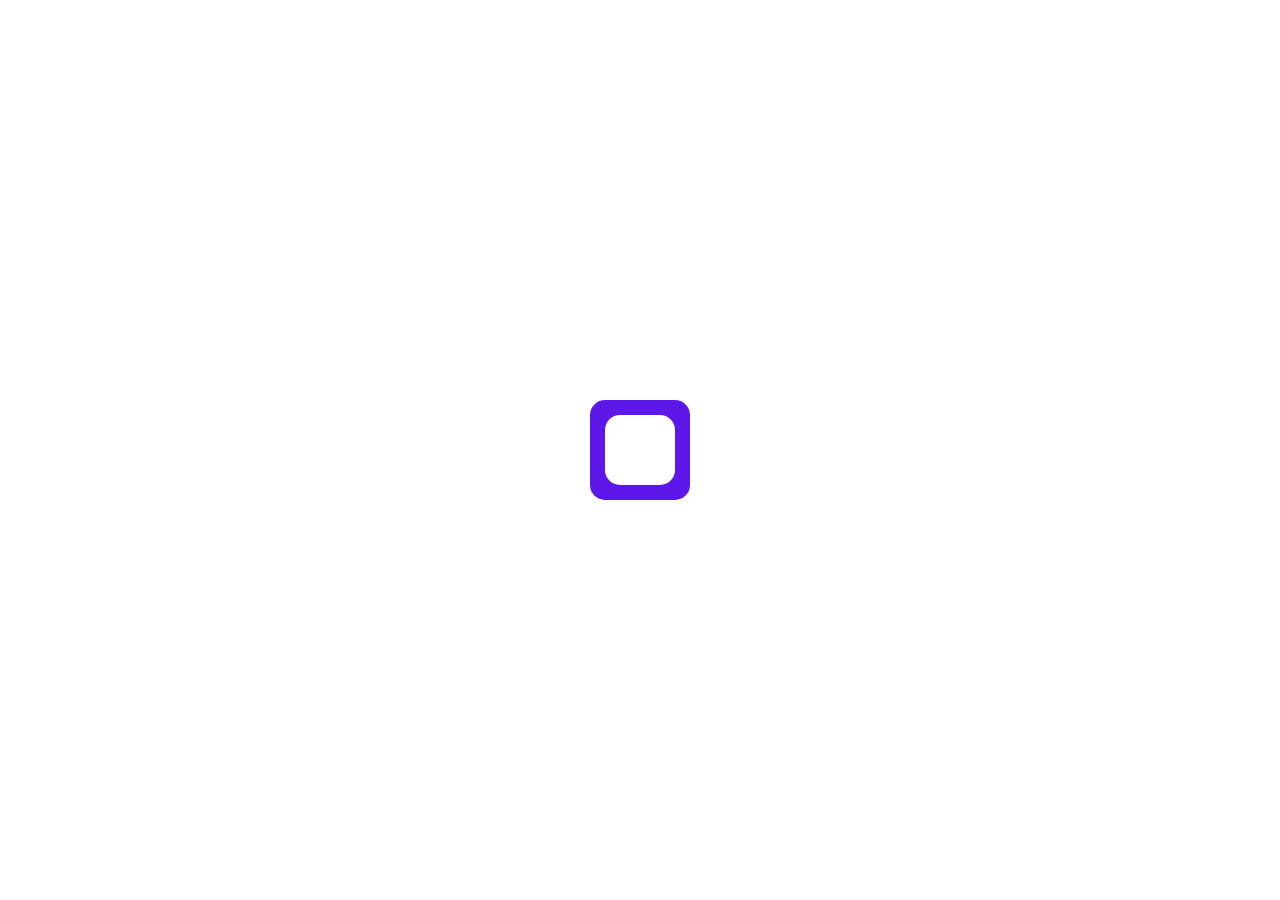
<file: AnimatedCheckbox/index.html>
<!DOCTYPE html>
<html>
    <head>
        <link rel="stylesheet" href="css/style.css">
    </head>
    <body>
        <input type="checkbox" id="_checkbox">
        <label for="_checkbox">
            <div class="tick_mark"></div>
        </label>
    </body>
</html>
</file>
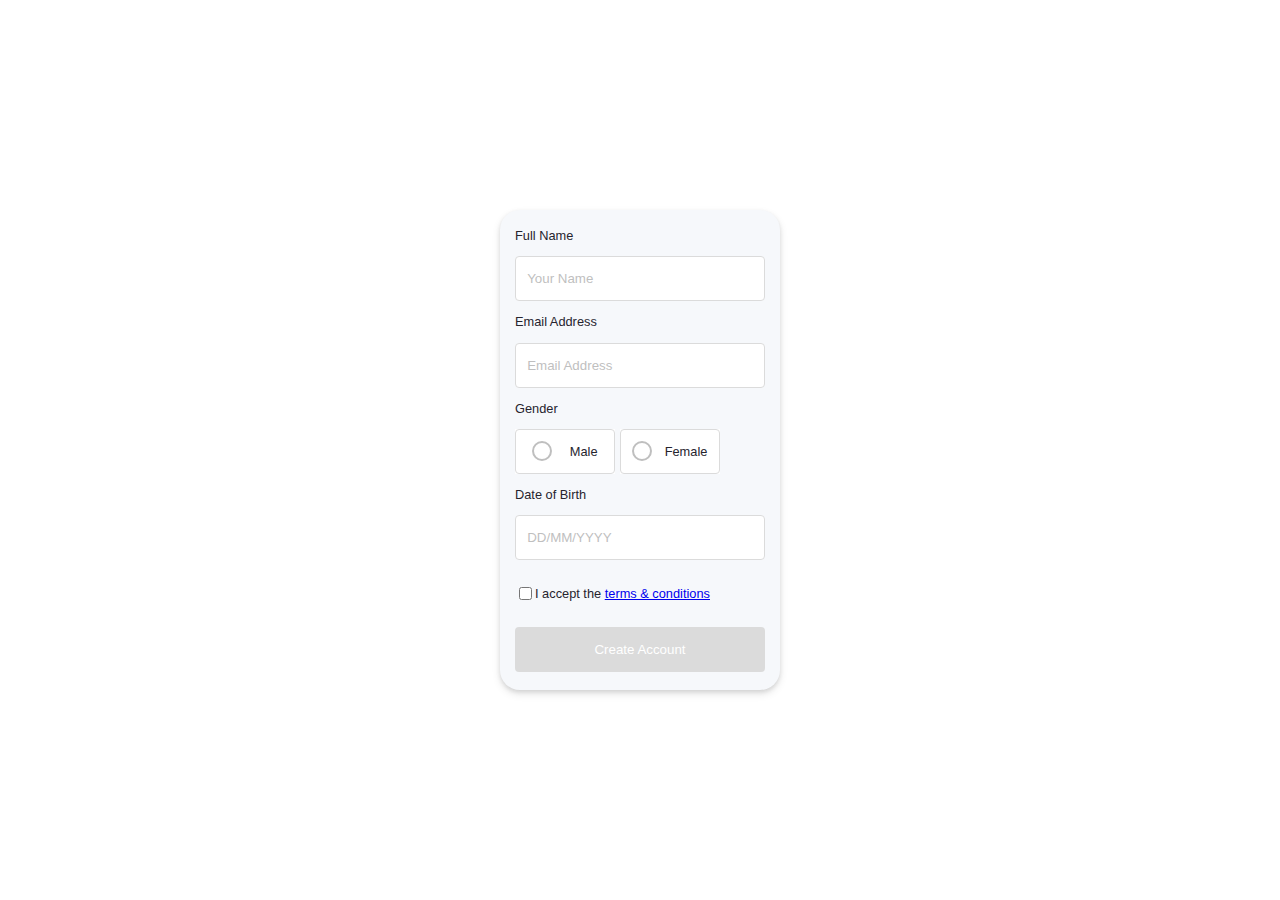
<file: RegistrationForm/index.html>
<html lang="en">
  <head>
    <meta charset="UTF-8" />
    <meta http-equiv="X-UA-Compatible" content="IE=edge" />
    <meta name="viewport" content="width=device-width, initial-scale=1.0" />
    <link rel="stylesheet" href="style.css" />
    <title>Registration Form</title>
  </head>
  <body>
    <div class="container">
      <div class="inputs">
        <label for="name">Full Name</label>
        <input
          type="text"
          placeholder="Your Name"
          name="name"
          class="input-field"
        />
        <label for="email">Email Address</label>
        <input
          type="email"
          placeholder="Email Address"
          name="email"
          class="input-field"
        />
        <label>Gender</label>
        <div class="radio-btn">
          <label>
            <input type="radio" name="gender" value="male" />
            <span class="mark"></span>
            <span class="btn-border"></span>
            Male
          </label>
          <label>
            <input type="radio" name="gender" value="female" />
            <span class="mark"></span>
            <span class="btn-border"></span>
            Female
          </label>
        </div>
        <label>Date of Birth</label>
        <input type="number" placeholder="DD/MM/YYYY" class="input-field" />
        <div class="text">
          <input type="checkbox" class="checkbox-accept" />
          <p>I accept the <a href="#">terms & conditions</a></p>
        </div>
        <div class="btn">
          <button>Create Account</button>
        </div>
      </div>
    </div>
  </body>
</html>
</file>
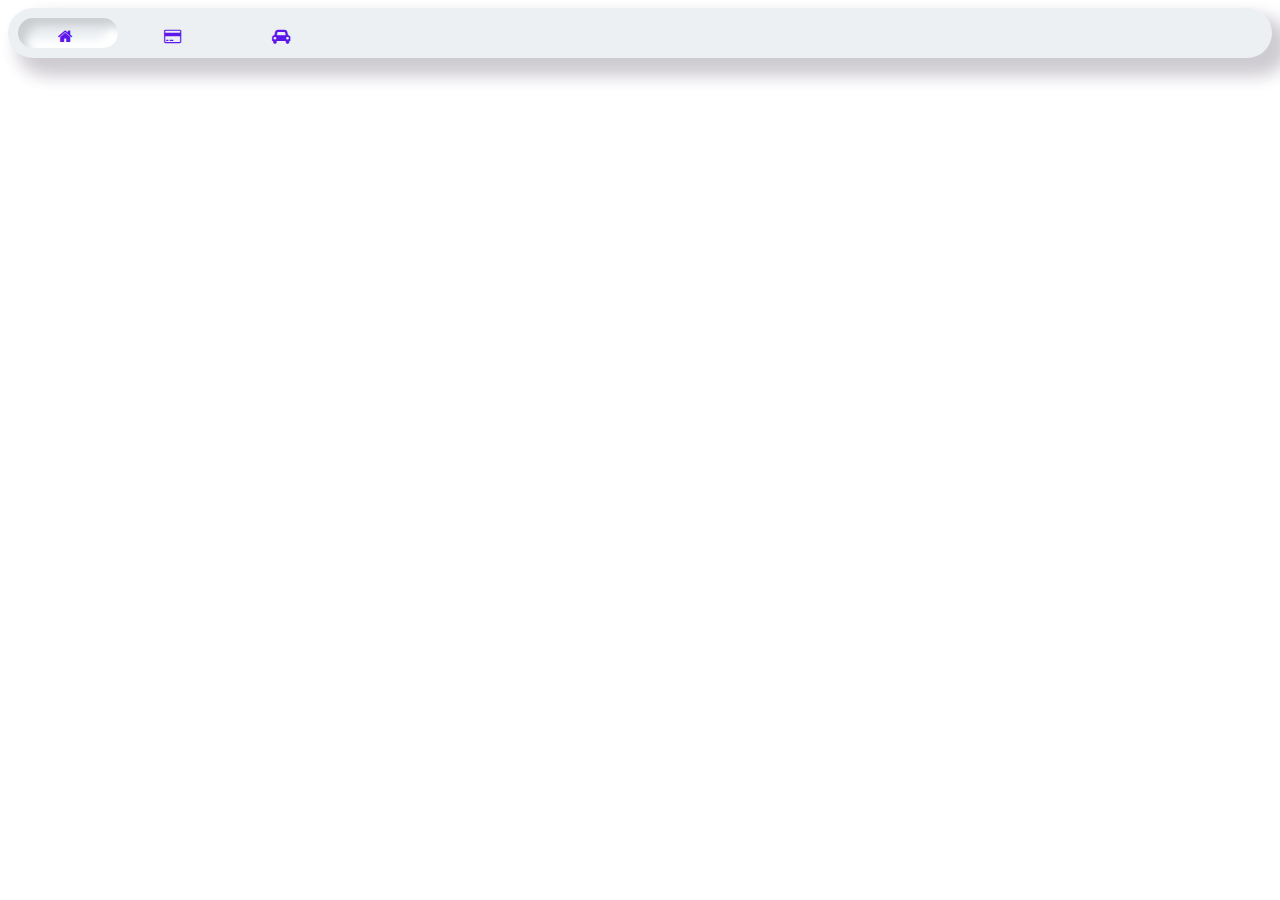
<file: TabBarAnimation/index.html>
<!DOCTYPE html>
<html>
  <head>
    <link rel="stylesheet" href="css/font-awesome.css" />
    <link rel="stylesheet" href="css/style.css" />
  </head>
  <body>
    <nav>
      <a hef="#">
        <i class="fa fa-home"></i>
        <b>Home</b>
      </a>
      <a hef="#">
        <i class="fa fa-credit-card"></i>
        <b>Card</b>
      </a>
      <a hef="#">
        <i class="fa fa-car"></i>
        <b>Car</b>
      </a>
      <span></span>
    </nav>
  </body>
</html>
</file>
<file: AnimatedCheckbox/css/style.css>
#_checkbox {
    display: none;
}

label {
    position: absolute;
    top: 50%;
    right: 0;
    left: 0;
    width: 100px;
    height: 100px;
    margin: 0 auto;
    background-color: #5e17e9;
    transform: translateY(-50%);
    border-radius: 15px;
    cursor: pointer;
    transition: 0.2% ease transform, 0.2% ease background-color, 0.2s ease box-shadow;
    overflow: hidden;
    z-index: 1;
}

label:before {
    content: "";
    position: absolute;
    top: 50%;
    right: 0;
    left: 0;
    width: 70px;
    height: 70px;
    margin: 0 auto;
    background-color: #ffffff;
    transform: translateY(-50%);
    border-radius: 15px;
    transition: 0.2s ease width, 0.2s ease height;
}

label:active {
    transform: translateY(-50%) scale(0.9);
}

#tick_mark {
    position: absolute;
    top: -1px;
    right: 0;
    left: 0;
    width: 60px;
    height: 60px;
    margin: 0 auto;
    margin-left: 14px;
    transform: rotateZ(-40deg);
}

#tick_mark:before, #tick_mark:after {
    content: "";
    position: absolute;
    background-color: #fff;
    border-radius: 2px;
    opacity: 0;
    transition: 0.2s ease transform, 0.2s ease opacity;
}

#tick_mark:before {
    left: 0;
    bottom: 0;
    width: 10px;
    height: 30px;
    box-shadow: -2px 0 5px rgba(0,0,0,0.23);
    transform: translateY(-68px);
}

#tick_mark:after {
    left: 0;
    bottom: 0;
    width: 100%; 
    height: 10px;
    box-shadow: 0 3px 5px rgba(0,0,0,0.23);
    transform: translateX(78px);
}

#_checkbox:checked + label {
    background-color: #5e17c9;
    box-shadow: 0 7px 10px #5e17e9;
}

#_checkbox:checked + label:before {
    width: 0;
    height: 0;
}

#_checkbox:checked + label #tick_mark:before,
#_checkbox:checked + label #tick_mark:after {
    transform: translate(0);
    opacity: 1;
}
</file>
<file: RegistrationForm/style.css>
* {
  box-sizing: border-box;
  font-family: "Poppins", sans-serif;
}

.container {
  position: absolute;
  top: 50%;
  left: 50%;
  transform: translate(-50%, -50%);
  height: 480px;
  width: 280px;
  box-shadow: 0 2px 4px rgba(0, 0, 0, 0.1), 0 4px 8px rgba(0, 0, 0, 0.1);
  border-radius: 20px;
  overflow: hidden;
  display: flex;
  align-items: center;
  justify-content: center;
  font-size: 0.8rem;
  color: #26242e;
  background-color: #f6f8fb;
}

.inputs {
  width: 250px;
  height: 470px;
  display: flex;
  flex-direction: column;
  justify-content: space-evenly;
}

.input-field {
  width: 250px;
  height: 45px;
  border: 1px solid #dbdbdb;
  border-radius: 4px;
  padding-left: 0.7rem;
  outline: none;
}

::placeholder {
  color: #bfbfbf;
}

.radio-btn {
  width: 100%;
  height: 45px;
  display: flex;
}

.radio-btn input {
  display: none;
}

.radio-btn label {
  position: relative;
  width: 100px;
  height: 45px;
  display: flex;
  align-items: center;
  justify-content: space-evenly;
  background: #fff;
  margin-right: 0.3rem;
}

.mark {
  position: relative;
  display: block;
  width: 20px;
  height: 20px;
  border: 2px solid #bfbfbf;
  border-radius: 50%;
  transition: 0.3s;
}

.mark::before {
  content: "";
  position: absolute;
  top: 50%;
  left: 50%;
  transform: translate(-50%, -50%);
  width: 13px;
  height: 13px;
  background: #1294fc;
  border-radius: 50%;
  opacity: 0;
  transition: 0.3s;
}

.btn-border {
  position: absolute;
  top: 0;
  left: 0;
  width: 100px;
  height: 45px;
  border: 1px solid #dbdbdb;
  border-radius: 4px;
}

input[type="radio"]:checked ~ .mark {
  border-color: #1294fc;
}

input[type="radio"]:checked ~ .btn-border {
  border-color: #1294fc;
}

input[type="radio"]:checked ~ .mark::before {
  opacity: 1;
}

.text {
  display: flex;
  align-items: center;
}

.btn button {
  width: 250px;
  height: 45px;
  border-radius: 4px;
  border: none;
  outline: none;
  background: #dbdbdb;
  color: #fff;
  pointer-events: none;
  transition: 0.3s;
}

input[type="checkbox"]:checked + .btn button {
  pointer-events: visible;
  background: #1294fc;
}
</file>
<file: TabBarAnimation/css/style.css>
nav {
  position: relative;
  display: block;
  padding: 10px;
  background-color: #ecf0f3;
  box-shadow: 13px 13px 20px #cecbd1, 13px 13px 20px #cecbd1;
  border-radius: 40px;
  overflow: hidden;
  height: 30px;
}

nav a {
    text-decoration: none;
    position: relative;
    color: #5e17eb;
    font-size: 16px;
    line-height: 1;
    text-align: center;
    display: inline-block;
    width: 100px;
    padding: 10px;
    box-sizing: border-box;
    z-index: 2;
}

nav a b{
    position: relative;
    top: 40px;
    transition: 0.3s ease top;
}

nav a i{
    position: relative;
    left: 25%;
    transition: 0.3s ease left;
}

nav span {
    position: absolute;
    width: 100px;
    top: 10px;
    bottom: 10px;
    left: 10px;
    background: #ecf0f3;
    box-shadow: inset 8px 8px 8px #cbced1, inset -8px -8px 8px #fff;
    border-radius: 50px;
    z-index: 1;
}

nav a:hover b{
    top: 0;
}

nav a:hover i{
    left: 0;
}

nav a:nth-child(1):hover ~ span {
    left: 10px;
}

nav a:nth-child(2):hover ~ span {
    left: 114px;
}

nav a:nth-child(3):hover ~ span {
    left: 218px;
}
</file>
